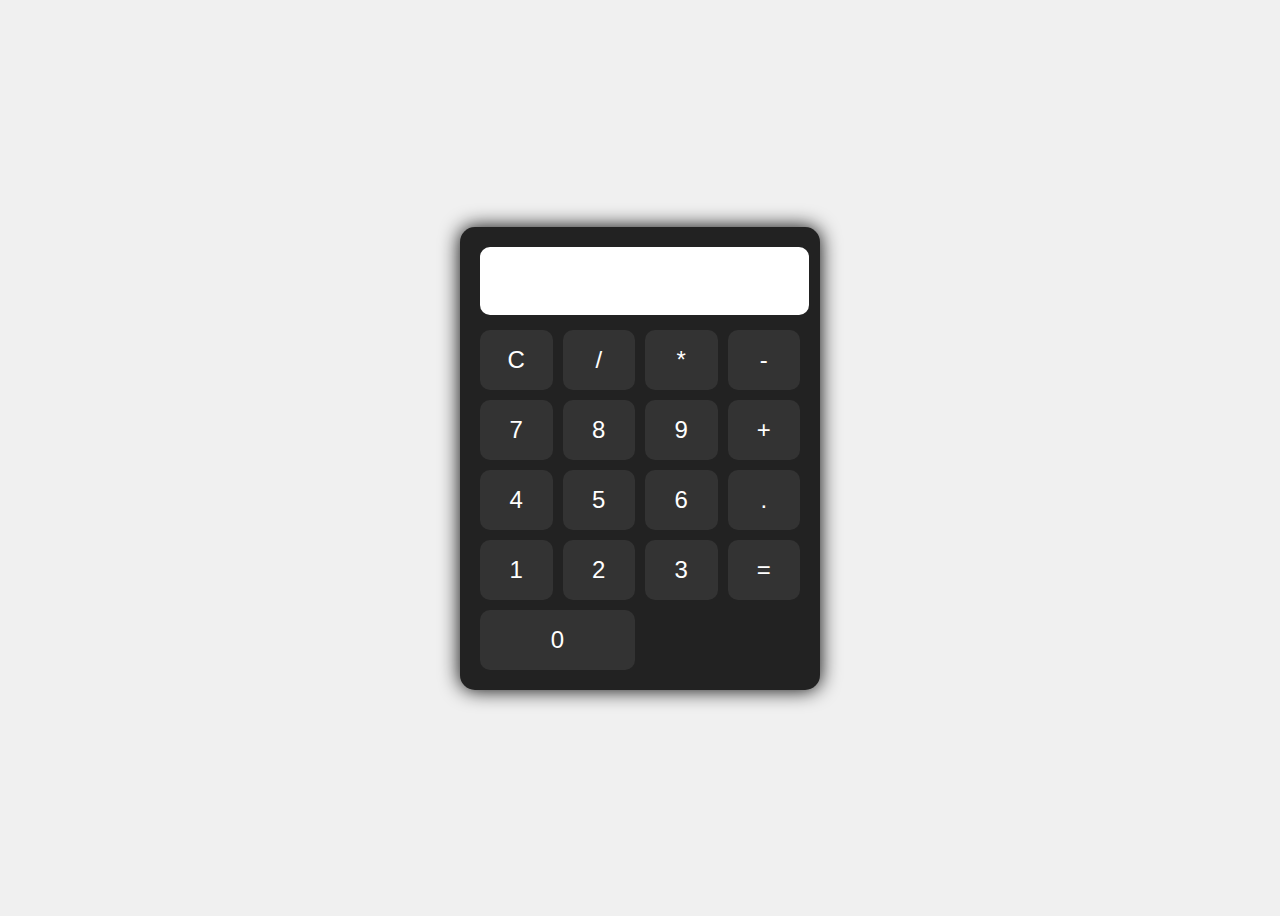
<file: index.html>
<!DOCTYPE html>
<html lang="en">
<head>
  <meta charset="UTF-8">
  <meta name="viewport" content="width=device-width, initial-scale=1.0">
  <title>Simple Calculator</title>
  <link rel="stylesheet" href="style.css">
</head>
<body>
  <div class="calculator">
    <input type="text" id="display" disabled>
      <div class="buttons">
        <button onclick="clearDisplay()">C</button>
        <button onclick="appendValue('/')">/</button>
        <button onclick="appendValue('*')">*</button>
        <button onclick="appendValue('-')">-</button>
        <button onclick="appendValue('7')">7</button>
        <button onclick="appendValue('8')">8</button>
        <button onclick="appendValue('9')">9</button>
        <button onclick="appendValue('+')">+</button>
        <button onclick="appendValue('4')">4</button>
        <button onclick="appendValue('5')">5</button>
        <button onclick="appendValue('6')">6</button>
        <button onclick="appendValue('.')">.</button>
        <button onclick="appendValue('1')">1</button>
        <button onclick="appendValue('2')">2</button>
        <button onclick="appendValue('3')">3</button>
        <button onclick="calculate()">=</button>
        <button onclick="appendValue('0')" class="zero">0</button>
        
      </div>
  </div>

  <script src="script.js"></script>
</body>
</html>
</file>
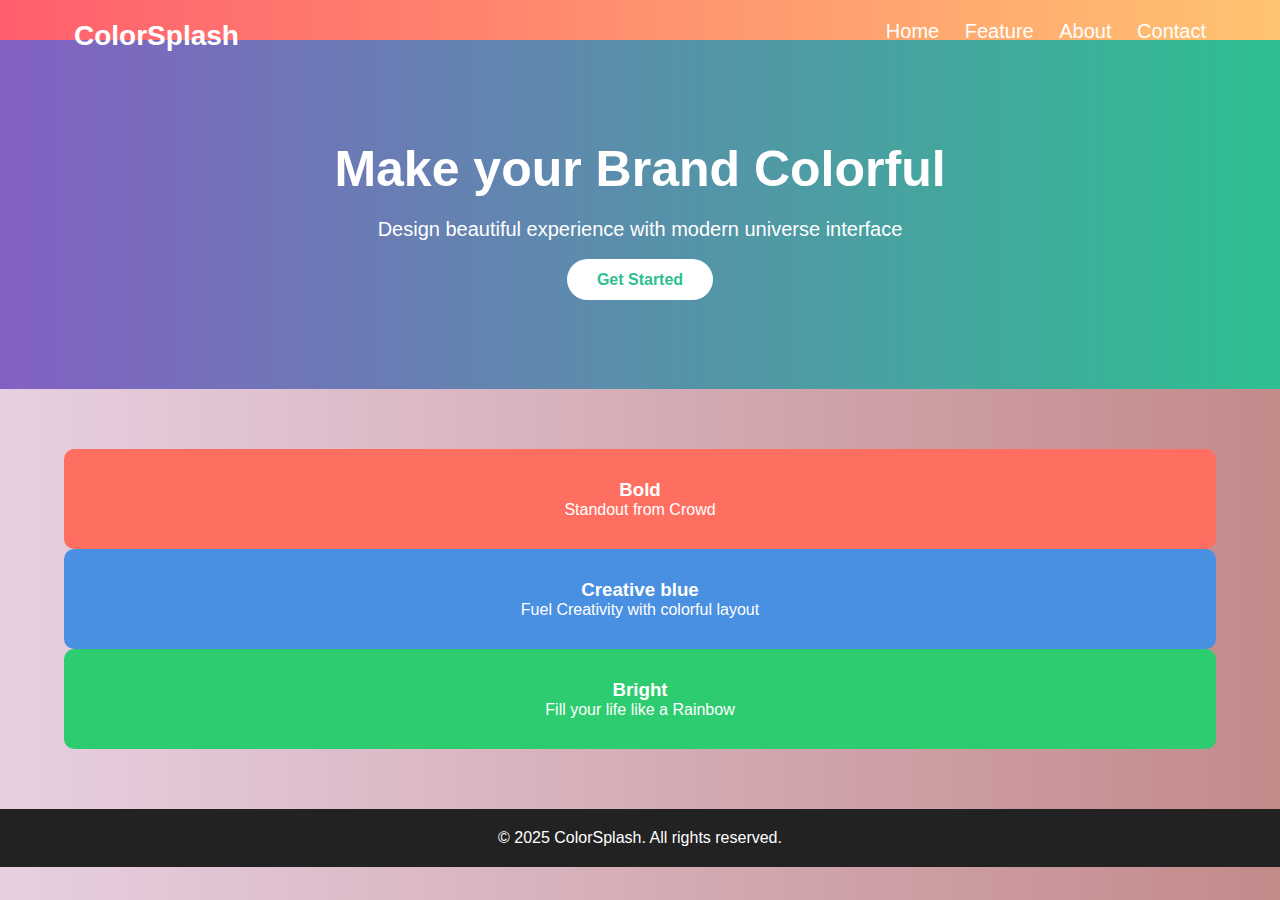
<file: Landing.html>
<!DOCTYPE html>
<html lang="en">
<head>
  <meta charset="UTF-8">
  <meta name="viewport" content="width=device-width, initial-scale=1.0">
  <title>Landing Page</title>
  <link rel="stylesheet" href="Landing.css">
</head>
<body>

  <header>
    <div class="container">
      <h1 class="logo">ColorSplash</h1>
      <nav>
        <a href="#">Home</a>
        <a href="#">Feature</a>
        <a href="#">About</a>
        <a href="#">Contact</a>
      </nav>
    </div>
  </header>

  <section class="hero">
    <div class="container">
      <h2>Make your Brand Colorful</h2>
      <p>Design beautiful experience with modern universe interface</p>
      <a href="#" class="btn">Get Started</a>
    </div>
  </section>
 

  <section class="features">
    <div class="container">
      <div class="feature red">
        <h3>Bold</h3>
        <p>Standout from Crowd</p>
      </div>
    


  
    <div class="feature blue">
      <h3>Creative blue</h3>
      <p>Fuel Creativity with colorful layout</p>
    </div>
   

    <div class="feature green">
      <h3>Bright</h3>
      <p>Fill your life like a Rainbow</p>
    </div>
     </div>
  </section>
 

  <footer>
    <p>&copy 2025 ColorSplash. All rights reserved.</p>
  </footer>
  
</body>
</html>
</file>
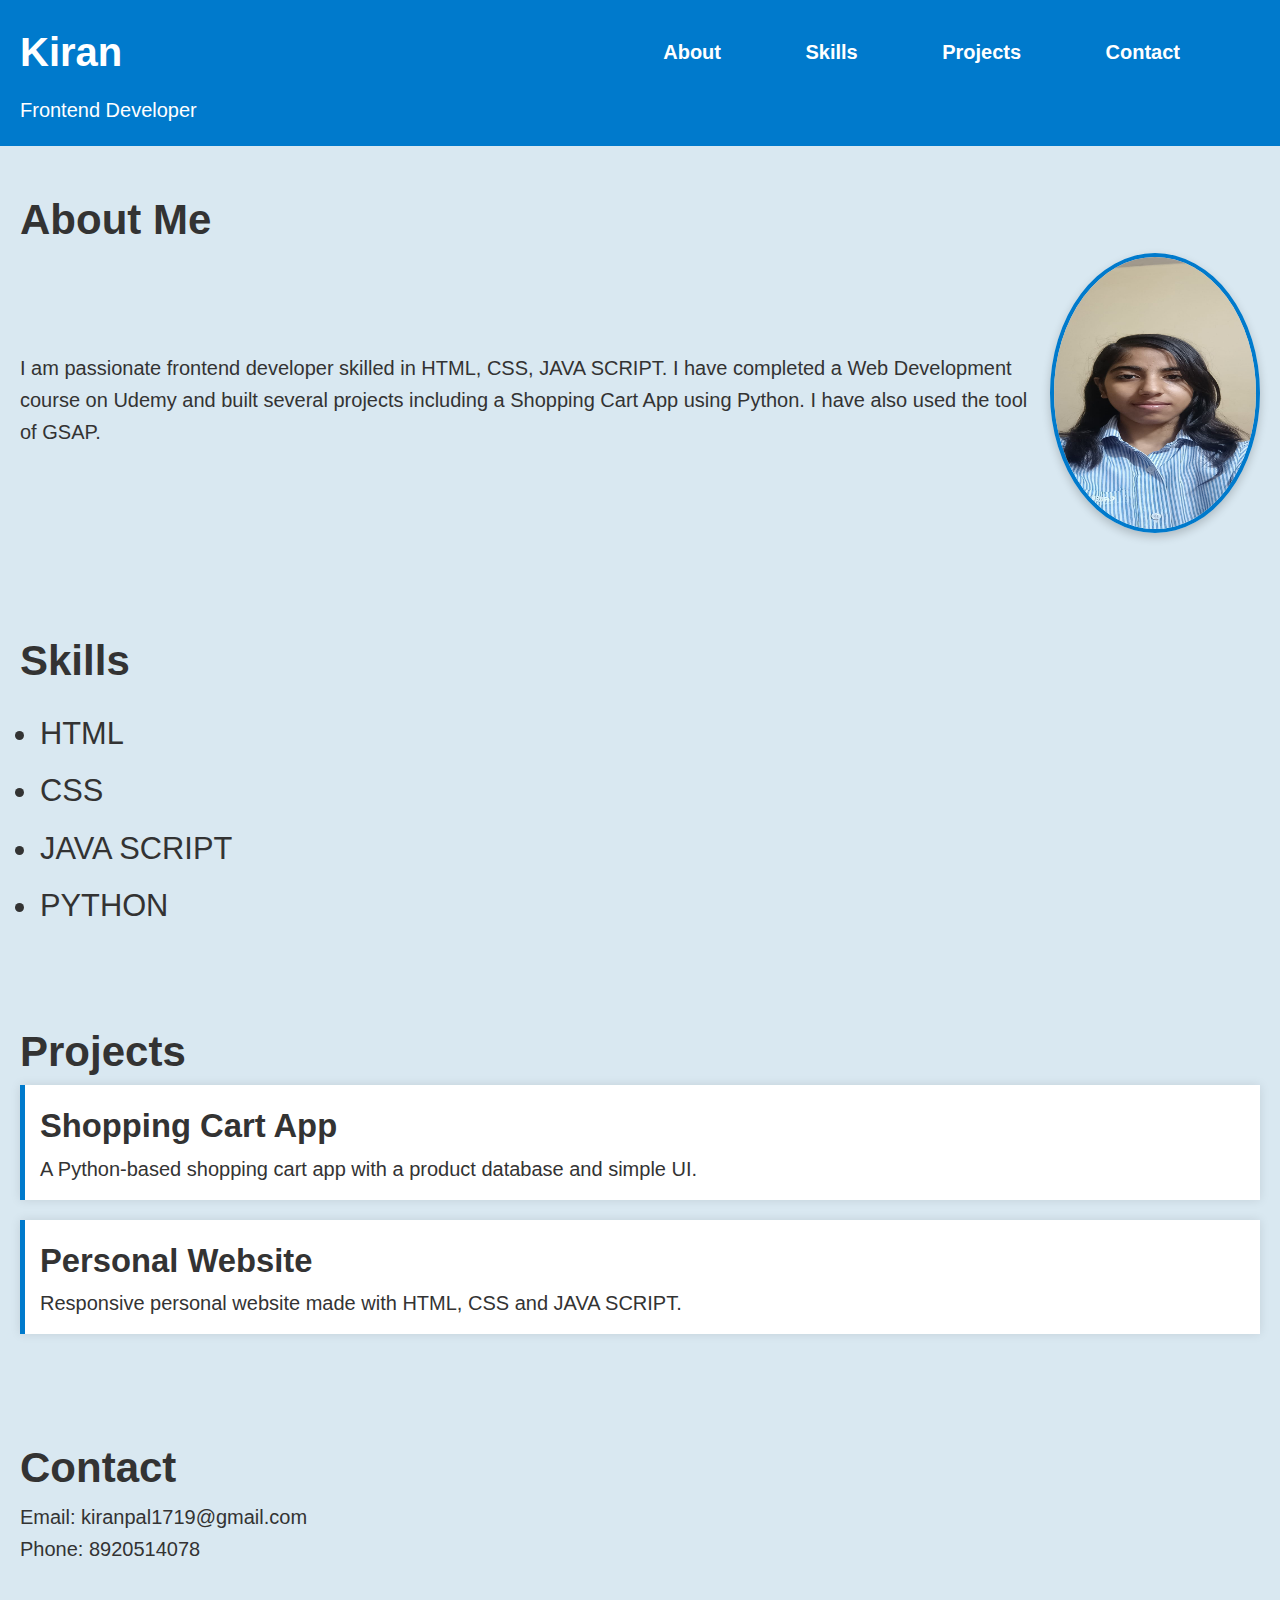
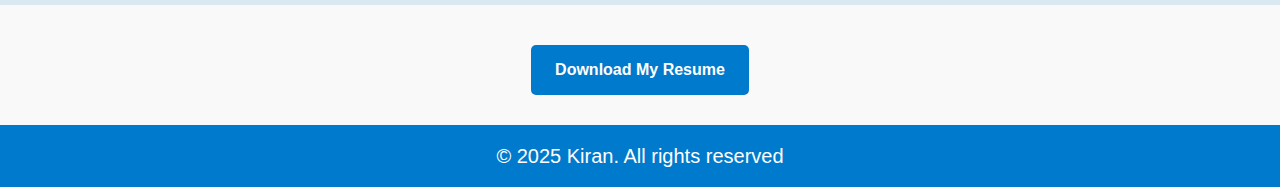
<file: Portfolio.html>
<!DOCTYPE html>
<html lang="en">
<head>
  <meta charset="UTF-8">
  <meta name="viewport" content="width=device-width, initial-scale=1.0">
  <title>Portfolio Website</title>
  <link rel="stylesheet" href="portfolio.css">
</head>
<body>
  <header>
    <div class="header-container">
      <h1>Kiran</h1>
      <nav>
        <a href="#about">About</a>
        <a href="#skilss">Skills</a>
        <a href="#projects">Projects</a>
        <a href="#contact">Contact</a>
      </nav>
    </div>
    <p class="subtitle">Frontend Developer</p>
  </header>

  <section id="about">
    <h2>About Me</h2>
    <div class="about-container">
      <div class="about-text fade-in">
        <p>I am passionate frontend developer skilled in HTML, CSS, JAVA SCRIPT. I have completed a Web Development course on Udemy and built several projects including a Shopping Cart App using Python. I have also used the tool of GSAP.</p>
      </div>
      <div class="about-photo">
        <img src="IMG-20250630-WA0001.jpg" alt="Kiran Photo">
      </div>
    </div>
  </section>


  <section id="skills">
    <h2>Skills</h2>
    <ul class="skills-list fade-in">
      <li>HTML</li>
      <li>CSS</li>
      <li>JAVA SCRIPT</li>
      <li>PYTHON</li>
    </ul>
  </section>

  <section id="projects">
    <h2>Projects</h2>
    <div class="project fade-in">
      <h3>Shopping Cart App</h3>
      <p>A Python-based shopping cart app with a product database and simple UI.</p>
    </div>

    <div class="project fade-in">
      <h3>Personal Website</h3>
      <p>Responsive personal website made with HTML, CSS and JAVA SCRIPT.</p>
    </div>
  </section>


  <section>
  <div id="contat">
    <h2>Contact</h2>
    <div class="fade-in">
      <p>Email: kiranpal1719@gmail.com</p>
      <p>Phone: 8920514078</p>
    </div>
</section>

<div class="resume-download-section">
  <a href="Kiran_resume.docx" class="resume-btn">Download My Resume</a>
</div>

<footer>
  <p>&copy 2025 Kiran. All rights reserved</p>
</footer>
  
</body>
</html>
</file>
<file: style.css>
body{
  background-color: #f0f0f0;
  display: flex;height: 100vh;
  justify-content: center;
  align-items: center;
  font-family: Arial, Helvetica, sans-serif;
}

.calculator{
  background-color: #222;
  padding: 20px;
  border-radius: 15px;
  box-shadow: 0 0 20px #000;
  width: 320px;
}

#display{
  width: 100%;
  height: 60px;
  font-size: 28px;
  text-align: right;
  margin-bottom: 15px;
  padding: 4px;
  padding-right: 5px;
  border-radius: 10px;
  border: none;
  background: #ffffff;
  color: #000000;
}

.buttons{
  display: grid;
  grid-template-columns: repeat(4,1fr);
  gap: 10px;
}

button{
  height: 60px;
  font-size: 24px;
  border: none;
  border-radius: 10px;
  background: #333;
  color: #fff;
  cursor: pointer;
  transition: background 0.2s;

}

button:hover{
  background: #555;
}

.zero{
  grid-column: span 2;
}
</file>
<file: Landing.css>
*{
  margin: 0;
  padding: 0;
  box-sizing: border-box;
  font-family: Arial, Helvetica, sans-serif;
}

body{
  background: linear-gradient(90deg, #e7d0e2,#c38a8a);
  color: #333;
}

.container{
  width: 90%;
  max-width: 1200px;
  margin: auto;
}

header{
  background: linear-gradient(90deg,#ff5f6d,#ffc371);
  color: white;
  padding: 20px 0;
}

header .logo{
  float: left;
  font-size: 28px;
  font-weight: bold;
  margin-left: 10px;

}
.hero .container h2{
  font-size: 50px;
}

header nav{
  float: right;
  margin-right: 10px;
  font-size: 20px;
}

header nav a{
  color: white;
  margin-left: 20px;
  text-decoration: none;
  font-weight: 500;
  transition: color 0.3s;
}

header nav a:hover{
  color: #222;
}

.hero{
  background: linear-gradient(to right,#8360c3,#2ebf91);
  color: white;
  text-align: center;
  padding: 100px 20px;
}

.hero h2{
  font-size: 42px;
  margin-bottom: 20px;
}

.hero p{
  font-size: 20px;
  margin-bottom: 30px;
}

.btn{
  background: white;
  color: #2ebf91;
  padding: 12px 30px;
  text-decoration: none;
  font-size: 16px;
  font-weight: bold;
  border-radius: 30px;
  transition: background 0.3s;
}

.btn:hover{
  background: #eee;
}

.features{
  display: flex;
  justify-content: space-between;
  margin: 60px auto;
  gap: 20px;
  flex-wrap: wrap;
}

.feature{
  flex: 1;
  padding: 30px;
  color: white;
  border-radius: 10px;
  text-align: center;
  min-width: 280px;
}

.red{
  background: #ff6f61;
}

.blue{
  background: #4a90e2;
}

.green{
  background: #2ecc71;
}



footer{
  text-align: center;
  background: #222;
  color: white;
  padding: 20px 0;
  margin-top: 40px;
}
</file>
<file: portfolio.css>
*{
  margin: 0;
  padding: 0;
  box-sizing: border-box;
  font-family: Arial, Helvetica, sans-serif;

}

body{
  line-height: 1.6;
  background-color: #f9f9f9;
  color: #333;
}

header{
  background-color: #007acc;
  color: white;
  padding: 20px;
}

.header-container{
  display: flex;
  justify-content: space-between;
  align-items: center;
  flex-wrap: wrap;
}

header h1{
  font-size: 40px;
}

header .subtitle{
  text-align: left;
  
  margin-top: 10px;
}

.subtitle p{
  font-size: 35px;
}

nav a{
  margin-right: 80px;
  color: white;
  text-decoration: none;
  font-weight: bold;
  font-size: 20px;
}

nav a:hover{
  text-decoration: underline;
}

section{
  padding: 40px 20px;
  max-width: 200%;
  margin: auto;
  background-color: #d9e8f1;
  font-size: 28px;
}

.project{
  background-color: #fff;
  padding: 15px;
  margin-bottom: 20px;
  border-left: 5px solid #007acc;
  box-shadow: 0 0 10px rgba(0,0,0,0.1);
}

.about-container{
  display: flex;
  flex-wrap: wrap;
  align-items: center;
  justify-content: space-between;
  gap: 20px;
}

.about-text{
  flex: 1;
  min-width: 250px;
}

.about-photo img{
  width: 210px;
  height: 280px;
  border-radius: 50%;
  border: 4px solid #007acc;
  box-shadow: 0 4px 10px rgba(0,0,0,0.2);
  animation: zoomIn 1s ease-in-out;


}

.skills-list{
  list-style-type: disc;
  padding-left: 20px;
  margin-top: 15px;
}

.skills-list li{
  margin-bottom: 8px;
  font-size: 1.1em;
}

p{
  font-size: 20px;
  
}

footer{
  background-color: #007acc;
  color: white;
  text-align: center;
  padding: 15px;
  margin-top: 30px;
}


.fade-in{
  animation: fadeIn 2s ease-in;
}

.resume-download-section{
  text-align: center;
  margin-top: 40px;
  margin-bottom: 20px;
}

.resume-btn{
  display: inline-block;
  padding: 12px 24px;
  background-color: #007acc;
  color: white;
  font-weight: bold;
  border: none;
  border-radius: 5px;
  transition: background-color 0.3s ease;
  font-size: 1em;
  text-decoration: none;

}

.resume-btn:hover{
  background-color: #005b99;
}

@keyframes fadeIn{
  0%{
    opacity: 0;
    transform: translateY(20px);
  }
  100%{
    opacity: 1;
    transform: translateY(0);
  }
}

@keyframes zoomIn{
  0%{
    transform: scale(0.8);
    opacity: 0;
  }
  100%{
    transform: scale(1);
    opacity: 1;
  }
}
</file>
